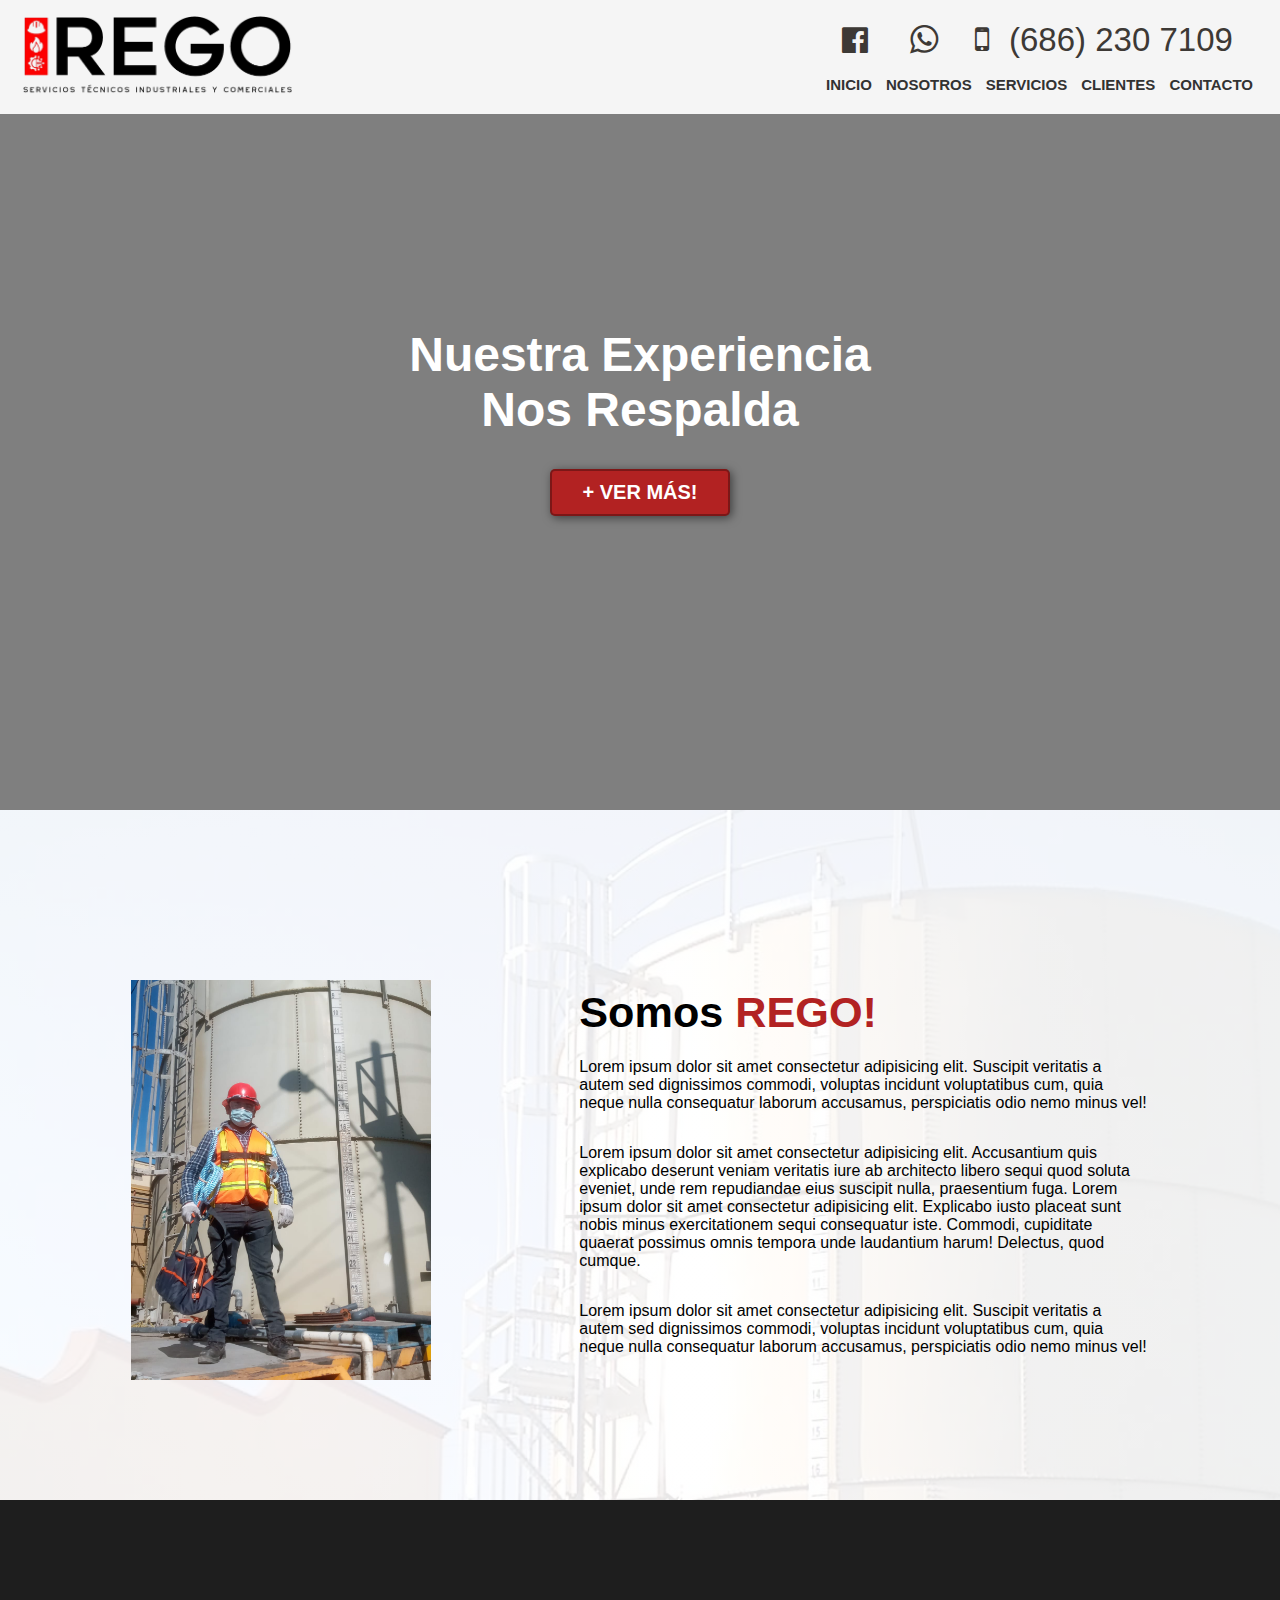
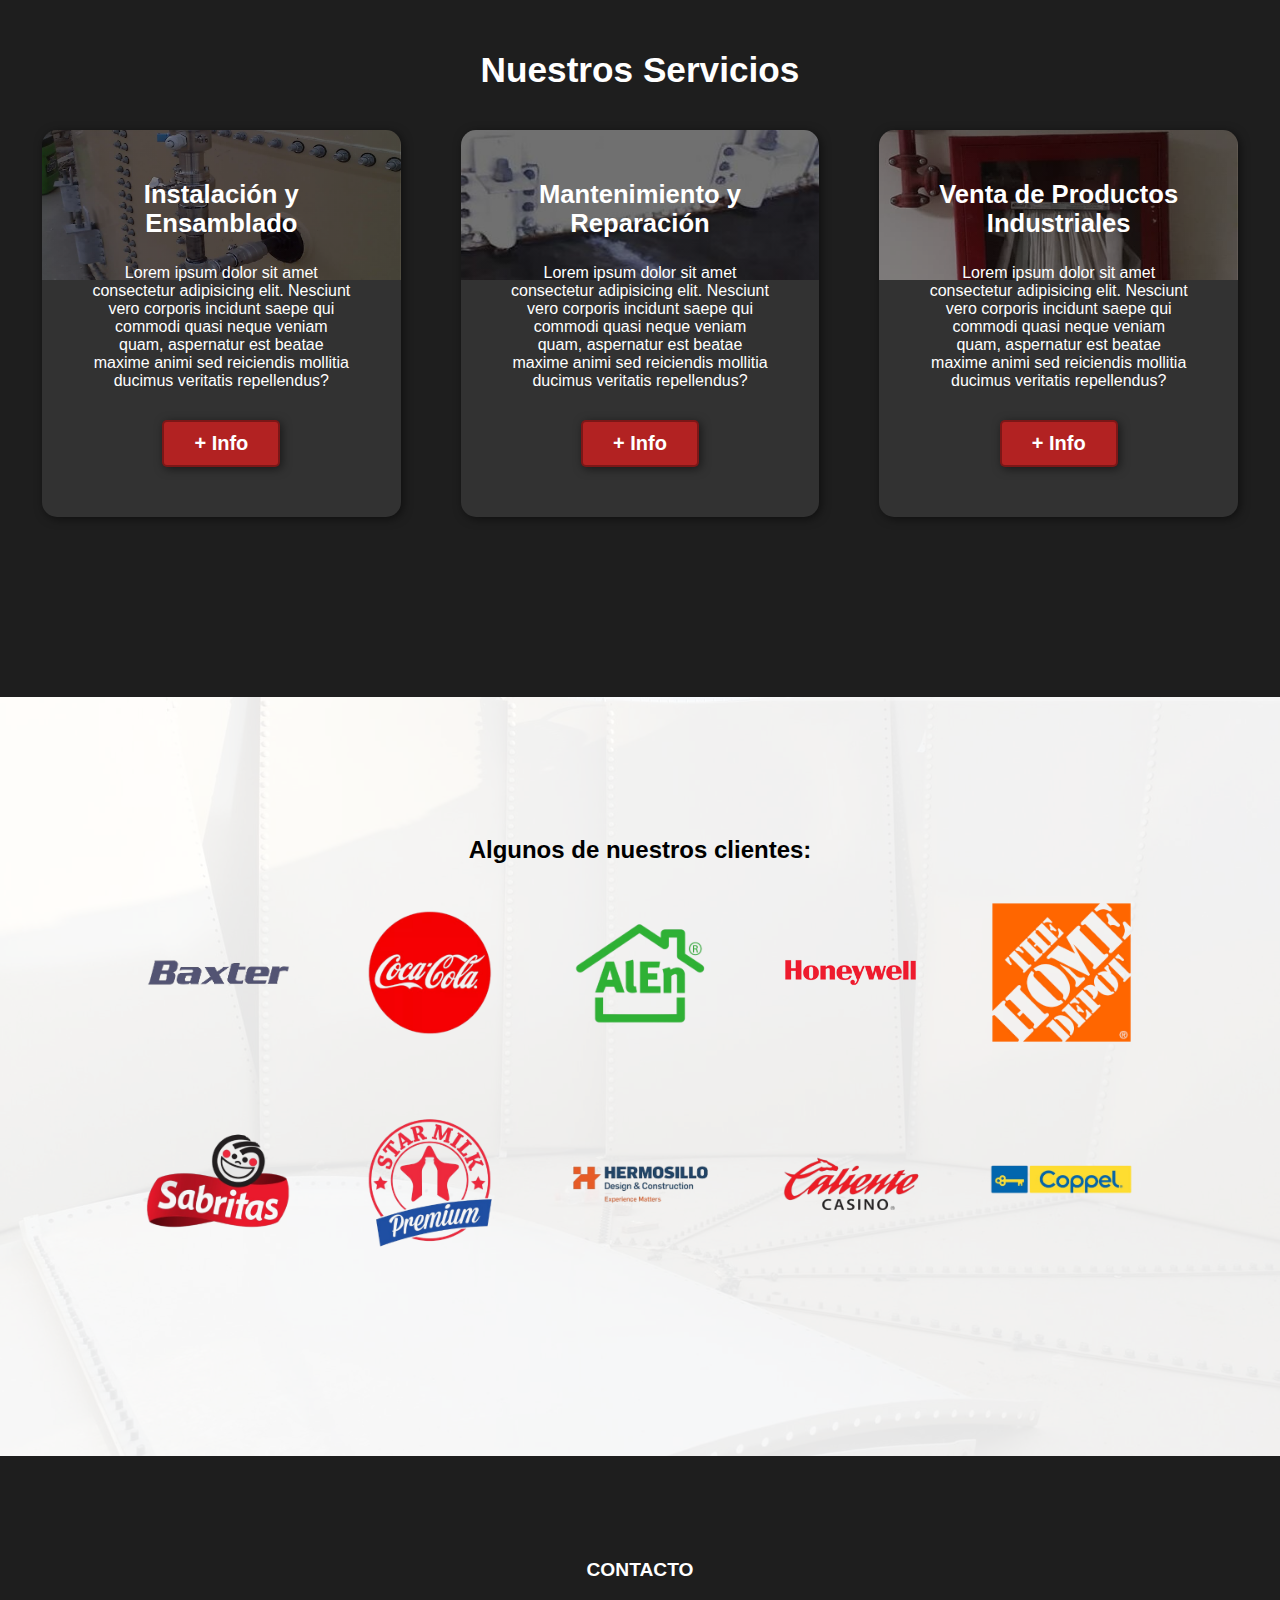
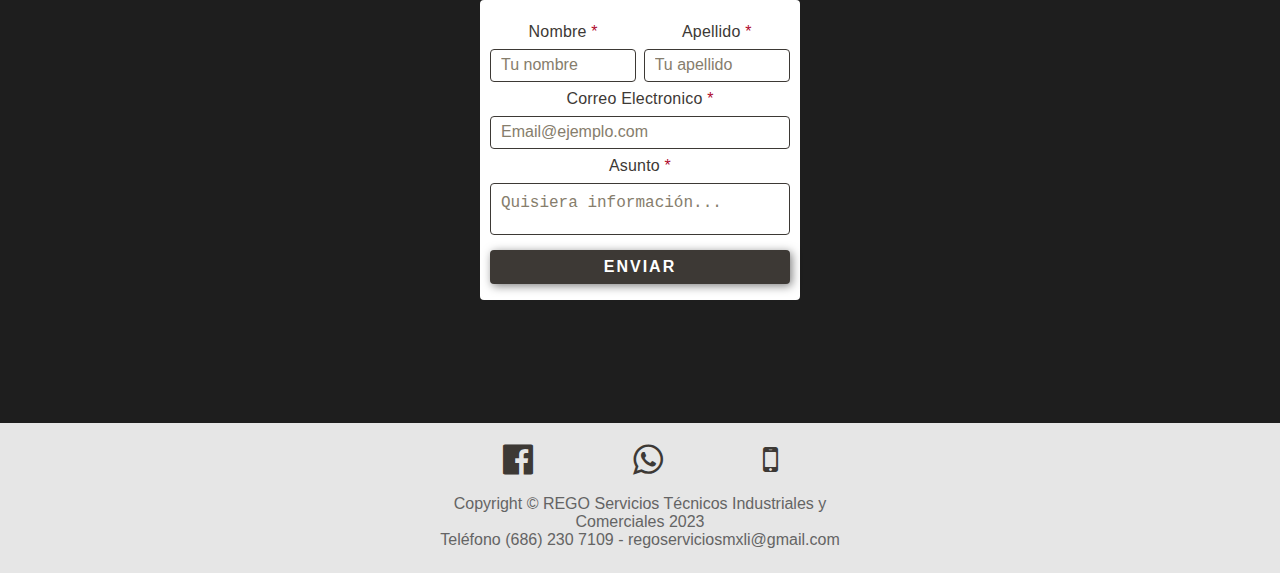
<file: index.html>
<!DOCTYPE html>
<html lang="en">
<head>
    <title>REGO Servicios Técnicos Industriales y Comerciales</title>
    <meta charset="UTF-8">
    <meta name="viewport" content="width=device-width, initial-scale=1">
    <link rel="stylesheet" href="styles.css">
    <link rel="stylesheet" href="https://stackpath.bootstrapcdn.com/font-awesome/4.7.0/css/font-awesome.min.css">
</head>
<body>
    <header>
        <div class="container1">
            <a href="#"><img src="./media/rego-logo.png" class="rego" alt="rego"></a>
        </div>
        <div class="container2">   
            <div class="social-icons">
                <i><a href="https://www.facebook.com/REGOMexicali/" class="fa fa-facebook-official" aria-hidden="true"></a></i>
                <i><a href="//api.whatsapp.com/send?phone=526862307109&text=Me Interesa una cotización" class="fa fa-whatsapp" aria-hidden="true"></a></i>
                <i><a href="tel:+526862307109" class="fa fa-mobile" aria-hidden="true"></a></i><span>(686) 230 7109</span></a></h4>
            </div>
            <nav>
                <a href="#">INICIO</a>
                <a href="#nosotros">NOSOTROS</a>
                <a href="#servicios">SERVICIOS</a>
                <a href="#clientes">CLIENTES</a>
                <a href="#form">CONTACTO</a>
            </nav>
        </div>
    </header>

    <section id="hero">
        <h1>Nuestra Experiencia<br>Nos Respalda</h1>
        <a href="nosotros.html"><button>+ VER MÁS!</button></a>
    </section>

    <section id="nosotros">
        <div class="container">
            <div class="img-container"></div>
            <div class="texto">
                <h2>Somos <span class="color-acento">REGO!</span></h2>
                <p>Lorem ipsum dolor sit amet consectetur adipisicing elit. 
                    Suscipit veritatis a autem sed dignissimos commodi, 
                    voluptas incidunt voluptatibus cum, quia neque nulla 
                    consequatur laborum accusamus, perspiciatis odio nemo minus vel!</p>
                <p>Lorem ipsum dolor sit amet consectetur adipisicing elit. 
                    Accusantium quis explicabo deserunt veniam veritatis 
                    iure ab architecto libero sequi quod soluta eveniet, 
                    unde rem repudiandae eius suscipit nulla, praesentium fuga. 
                    Lorem ipsum dolor sit amet consectetur adipisicing elit. 
                    Explicabo iusto placeat sunt nobis minus exercitationem 
                    sequi consequatur iste. Commodi, cupiditate quaerat possimus 
                    omnis tempora unde laudantium harum! Delectus, quod cumque.</p>
                <p>Lorem ipsum dolor sit amet consectetur adipisicing elit. 
                    Suscipit veritatis a autem sed dignissimos commodi, 
                    voluptas incidunt voluptatibus cum, quia neque nulla 
                    consequatur laborum accusamus, perspiciatis odio nemo minus vel!</p>
            </div>
        </div>
    </section>

    <section id="servicios">
        <div class="container">
            <h2>Nuestros Servicios</h2>
            <div class="servicios">
                <div class="index-carta">
                    <h3>Instalación y Ensamblado</h3>
                    <p>Lorem ipsum dolor sit amet consectetur adipisicing elit. 
                        Nesciunt vero corporis incidunt saepe qui commodi quasi neque veniam quam, 
                        aspernatur est beatae maxime animi sed reiciendis mollitia ducimus veritatis repellendus?</p>
                    <a href="servicios.html#instalacion"><button>+ Info</button></a>
                </div>
                <div class="index-carta">
                    <h3>Mantenimiento y Reparación </h3>
                    <p>Lorem ipsum dolor sit amet consectetur adipisicing elit. 
                        Nesciunt vero corporis incidunt saepe qui commodi quasi neque veniam quam, 
                        aspernatur est beatae maxime animi sed reiciendis mollitia ducimus veritatis repellendus?</p>
                    <a href="servicios.html#mantenimiento"><button>+ Info</button></a>
                </div>
                <div class="index-carta">
                    <h3>Venta de Productos Industriales</h3>
                    <p>Lorem ipsum dolor sit amet consectetur adipisicing elit. 
                        Nesciunt vero corporis incidunt saepe qui commodi quasi neque veniam quam, 
                        aspernatur est beatae maxime animi sed reiciendis mollitia ducimus veritatis repellendus?</p>
                    <a href="servicios.html#venta"><button>+ Info</button></a>
                </div>  
            </div>
        </div>
    </section>

    <section id="clientes">
        <div class="container">
            <h3>Algunos de nuestros clientes:</h3>
                <div class="logos">
                    <ul>
                        <li>
                            <img src="./media/baxter-logo.png" alt="baxter" />
                            <img src="./media/coca-cola-logo.png" alt="coke" />
                            <img src="./media/alen-logo.png" alt="alen" />
                            <img src="./media/honeywell-logo.png" alt="honeywell" />
                            <img src="./media/home-depot-logo.png" alt="home-depot" />
                            <img src="./media/sabritas-logo.png" alt="sabritas" />
                            <img src="./media/star-milk-logo.png" alt="star-milk" />
                            <img src="./media/hermosillo-logo.png" alt="hermosillo" />
                            <img src="./media/caliente-logo.png" alt="caliente" />
                            <img src="./media/coppel-logo.png" alt="coppel" />
                        </li>
                    </ul>
                </div>
        </div>
    </section>

    <section id="form">
        <div id="container">
            <h3>CONTACTO</h3>
            <div class="form-box">
                <form class="c-form" name="c-form" action="https://formsubmit.co/regoserviciosmxli@gmail.com" method="POST">
                    <div class="two-columns">
                        <div class="fieldset">
                            <label class="c-form-label" for="first-name">Nombre<span class="c-form-required"> *</span></label>
                            <input id="first-name" class="c-form-input" type="text" name="your-first-name" placeholder="Tu nombre" required>
                        </div>
      
                        <div class="fieldset">
                            <label class="c-form-label" for="last-name">Apellido<span class="c-form-required"> *</span></label>
                            <input id="last-name" class="c-form-input" type="text" name="your-last-name-name" placeholder="Tu apellido" required>
                        </div>
                    </div>
      
                    <div class="fieldset">
                        <label class="c-form-label" for="email">Correo Electronico<span class="c-form-required"> *</span></label>
                        <input id="email" class="c-form-input" type="email" name="your-email" placeholder="Email@ejemplo.com" required>
                    </div>

                    <div class="fieldset">
                        <label class="c-form-label" for="subject">Asunto<span class="c-form-required"> *</span></label>
                        <textarea id="subject" class="c-form-input" name="your-subject" placeholder="Quisiera información..." required></textarea>
                    </div>
                    <button class="c-form-btn" type="submit">ENVIAR</button>
                    <input type="hidden" name="_next" value="http://127.0.0.1:5500/index.html#">
                </form>
            </div>
        </div>
    </section>

    <footer>
        <div class="container1">
            <i><a href="https://www.facebook.com/REGOMexicali/" class="fa fa-facebook-official" aria-hidden="true"></a></i>
            <i><a href="//api.whatsapp.com/send?phone=526862307109&text=Me Interesa una cotización" class="fa fa-whatsapp" aria-hidden="true"></a></i>
            <i><a href="tel:+526862307109" class="fa fa-mobile" aria-hidden="true"></a></i>
        </div>
        <div class="container2">
            <p>Copyright &copy; REGO Servicios Técnicos Industriales y<br /> Comerciales 2023<br />
            Teléfono (686) 230 7109  - regoserviciosmxli@gmail.com</p>
        </div>
    </footer>
</body>
</html>
</file>
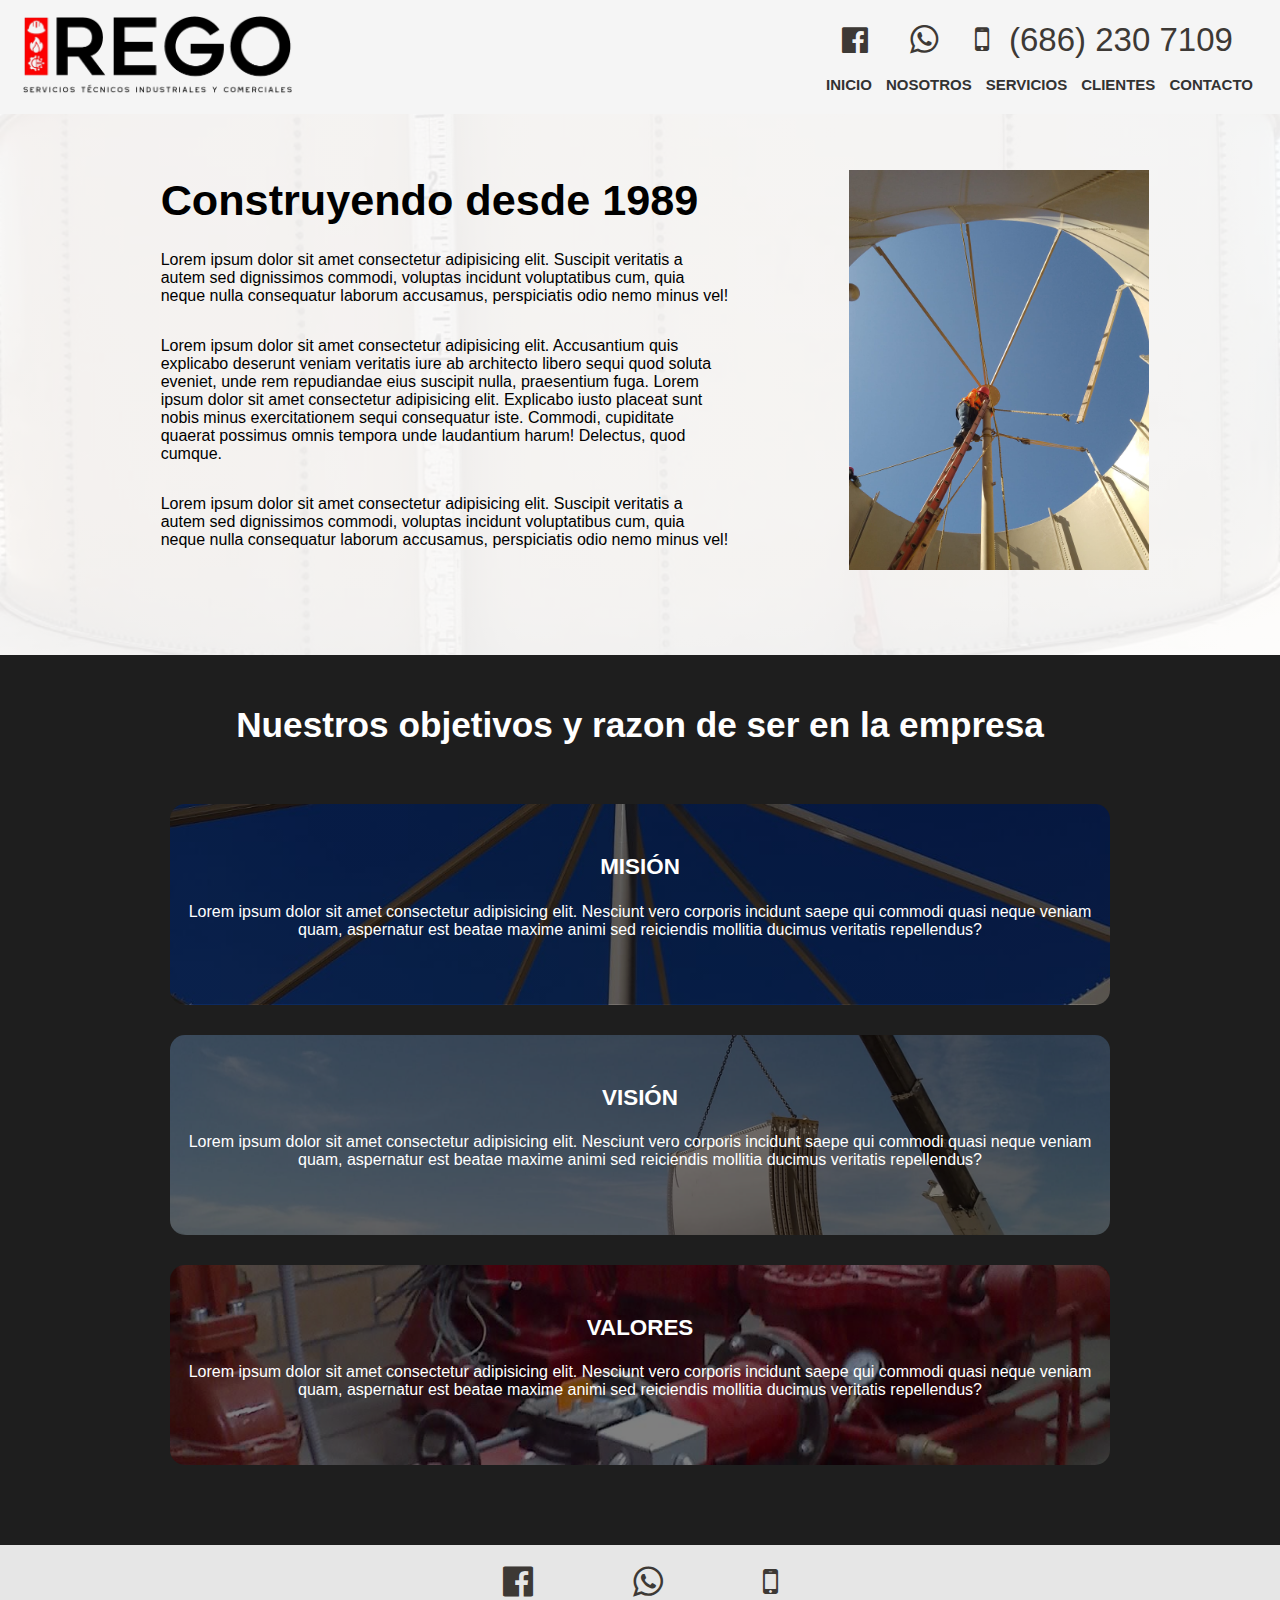
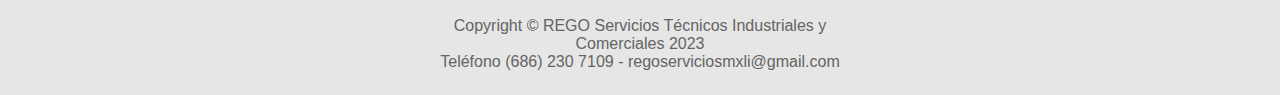
<file: nosotros.html>
<!DOCTYPE html>
<html lang="en">
<head>
    <title>REGO Servicios Técnicos Industriales y Comerciales</title>
    <meta charset="UTF-8">
    <meta name="viewport" content="width=device-width, initial-scale=1">
    <link rel="stylesheet" href="styles.css">
    <link rel="stylesheet" href="https://stackpath.bootstrapcdn.com/font-awesome/4.7.0/css/font-awesome.min.css">
</head>
<body>
    <header>
        <div class="container1">
            <a href="index.html"><img src="./media/rego-logo.png" class="rego" alt="rego"></a>
        </div>
        <div class="container2">   
            <div class="social-icons">
                <i><a href="https://www.facebook.com/REGOMexicali/" class="fa fa-facebook-official" aria-hidden="true"></a></i>
                <i><a href="//api.whatsapp.com/send?phone=526862307109&text=Me Interesa una cotización" class="fa fa-whatsapp" aria-hidden="true"></a></i>
                <i><a href="tel:+526862307109" class="fa fa-mobile" aria-hidden="true"></a></i><span>(686) 230 7109</span></a></h4>
            </div>
            <nav>
                <a href="index.html">INICIO</a>
                <a href="index.html#nosotros">NOSOTROS</a>
                <a href="servicios.html">SERVICIOS</a>
                <a href="index.html#clientes">CLIENTES</a>
                <a href="index.html#form">CONTACTO</a>
            </nav>
        </div>
    </header>

    <section id="nosotros2">
        <div class="container2">
            <div class="img-container2"></div>
            <div class="texto2">
                <h2>Construyendo desde <span class="color-acento2">1989</span></h2>
                <p>Lorem ipsum dolor sit amet consectetur adipisicing elit. 
                    Suscipit veritatis a autem sed dignissimos commodi, 
                    voluptas incidunt voluptatibus cum, quia neque nulla 
                    consequatur laborum accusamus, perspiciatis odio nemo minus vel!</p>
                <p>Lorem ipsum dolor sit amet consectetur adipisicing elit. 
                    Accusantium quis explicabo deserunt veniam veritatis 
                    iure ab architecto libero sequi quod soluta eveniet, 
                    unde rem repudiandae eius suscipit nulla, praesentium fuga. 
                    Lorem ipsum dolor sit amet consectetur adipisicing elit. 
                    Explicabo iusto placeat sunt nobis minus exercitationem 
                    sequi consequatur iste. Commodi, cupiditate quaerat possimus 
                    omnis tempora unde laudantium harum! Delectus, quod cumque.</p>
                <p>Lorem ipsum dolor sit amet consectetur adipisicing elit. 
                    Suscipit veritatis a autem sed dignissimos commodi, 
                    voluptas incidunt voluptatibus cum, quia neque nulla 
                    consequatur laborum accusamus, perspiciatis odio nemo minus vel!</p>
            </div>
        </div>
    </section>

    <section id="objetivos">
        <div class="container">
            <h2>Nuestros objetivos y razon de ser en la empresa</h2>
            <div class="objetivos">
                <div class="carta">
                    <h3>MISIÓN</h3>
                    <p>Lorem ipsum dolor sit amet consectetur adipisicing elit. 
                        Nesciunt vero corporis incidunt saepe qui commodi quasi neque veniam quam, 
                        aspernatur est beatae maxime animi sed reiciendis mollitia ducimus veritatis repellendus?</p>
                </div>
                <div class="carta">
                    <h3>VISIÓN</h3>
                    <p>Lorem ipsum dolor sit amet consectetur adipisicing elit. 
                        Nesciunt vero corporis incidunt saepe qui commodi quasi neque veniam quam, 
                        aspernatur est beatae maxime animi sed reiciendis mollitia ducimus veritatis repellendus?</p>
                </div>
                <div class="carta">
                    <h3>VALORES</h3>
                    <p>Lorem ipsum dolor sit amet consectetur adipisicing elit. 
                        Nesciunt vero corporis incidunt saepe qui commodi quasi neque veniam quam, 
                        aspernatur est beatae maxime animi sed reiciendis mollitia ducimus veritatis repellendus?</p>
                </div>  
            </div>
        </div>
    </section>

    <footer>
        <div class="container1">
            <i><a href="https://www.facebook.com/REGOMexicali/" class="fa fa-facebook-official" aria-hidden="true"></a></i>
            <i><a href="//api.whatsapp.com/send?phone=526862307109&text=Me Interesa una cotización" class="fa fa-whatsapp" aria-hidden="true"></a></i>
            <i><a href="tel:+526862307109" class="fa fa-mobile" aria-hidden="true"></a></i>
        </div>
        <div class="container2">
            <p>Copyright &copy; REGO Servicios Técnicos Industriales y<br /> Comerciales 2023<br />
            Teléfono (686) 230 7109  - regoserviciosmxli@gmail.com</p>
        </div>
    </footer>
</body>
</html>
</file>
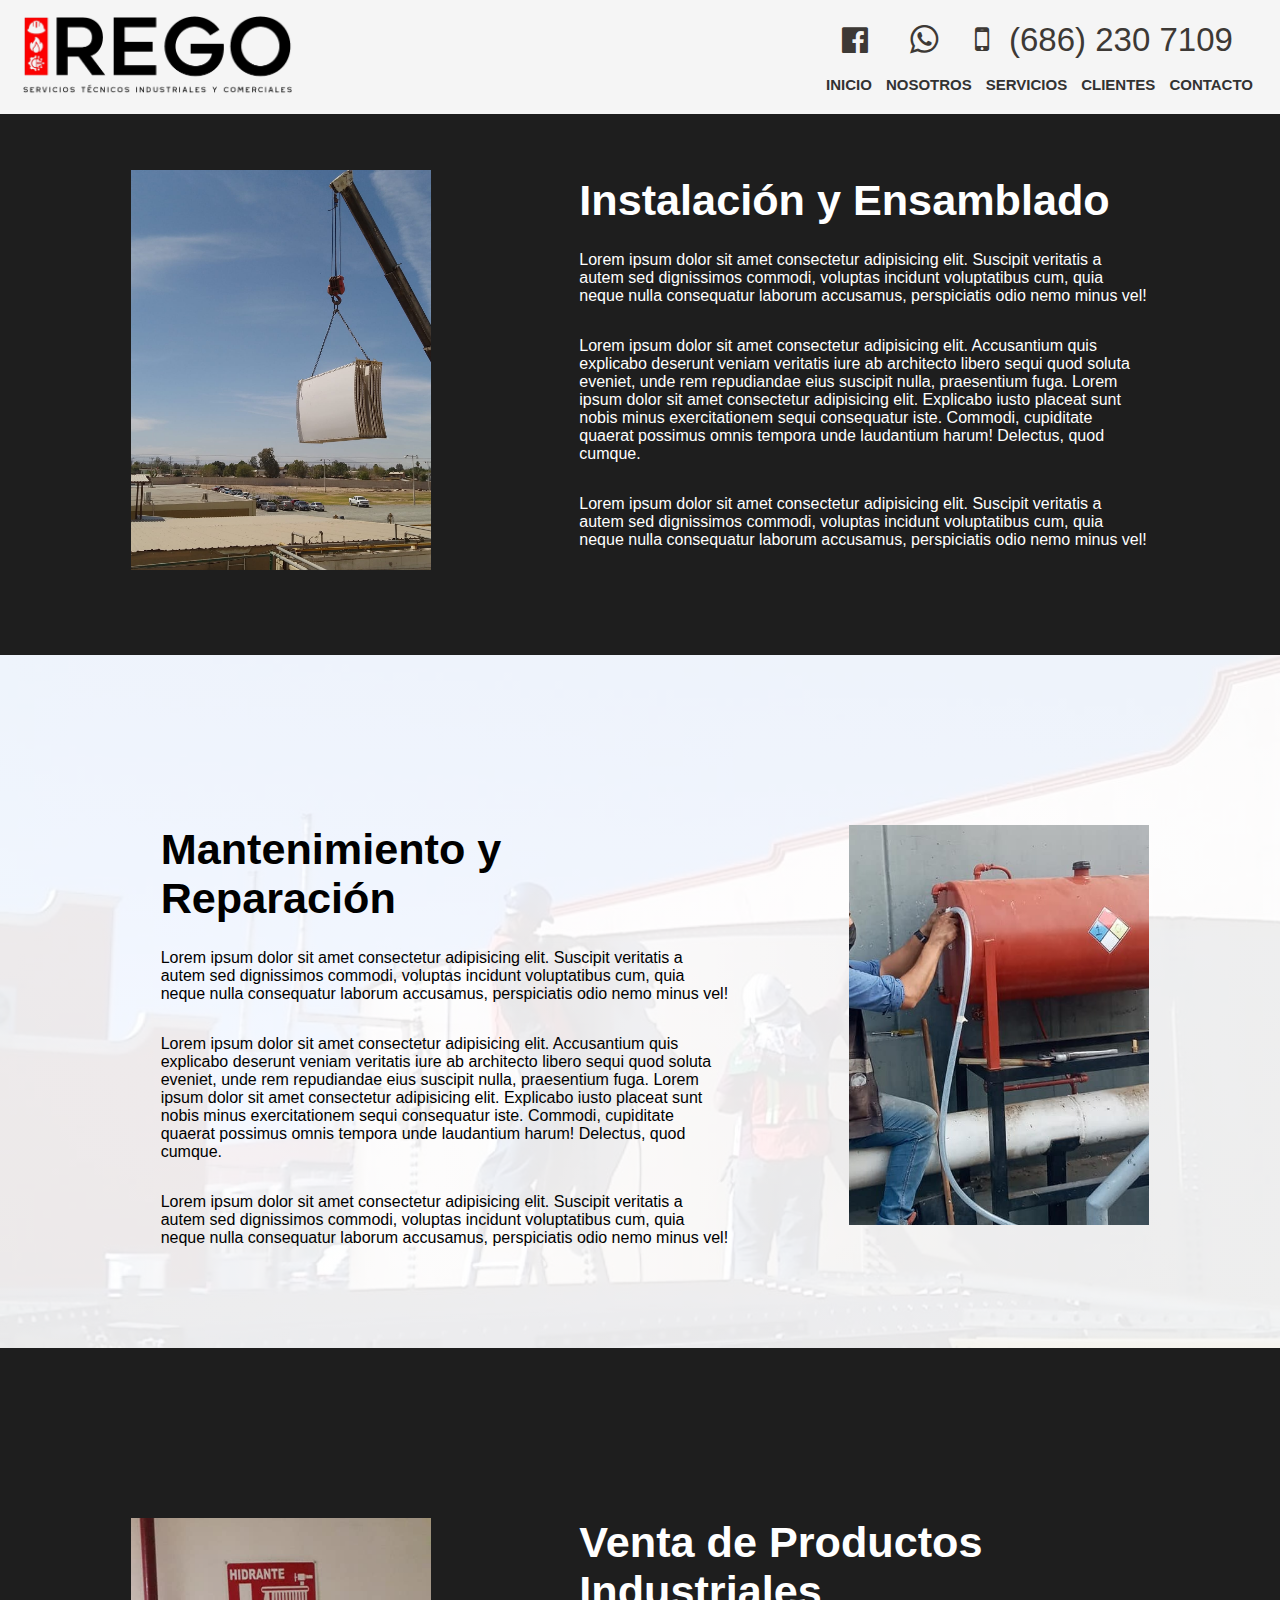
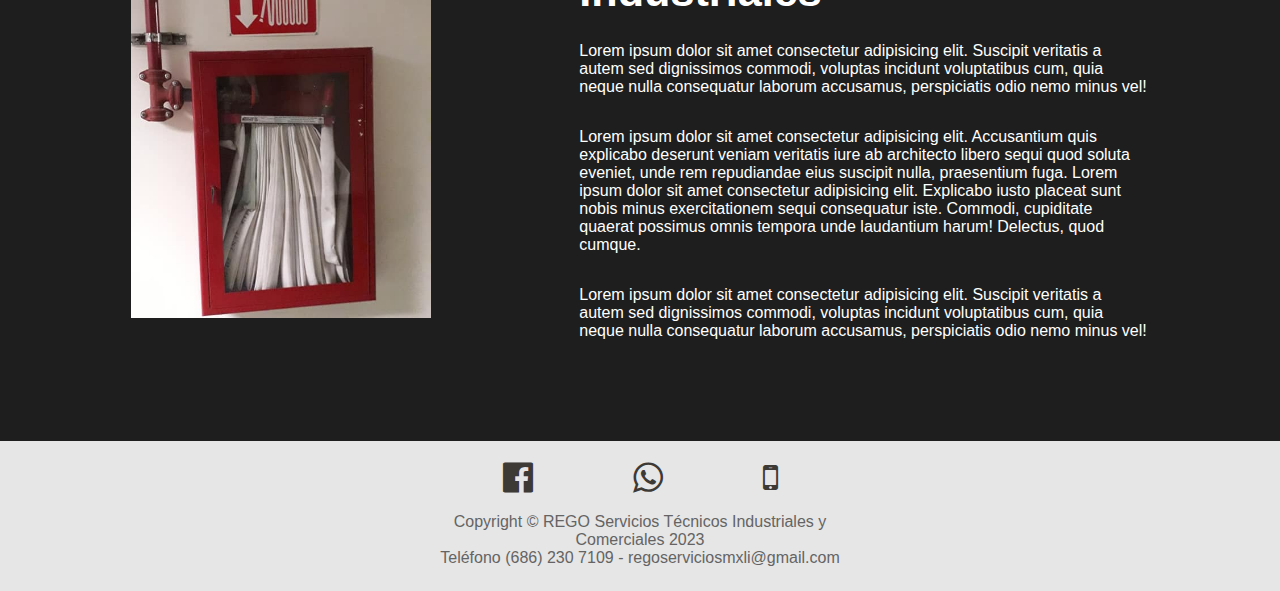
<file: servicios.html>
<!DOCTYPE html>
<html lang="en">
<head>
    <title>REGO Servicios Técnicos Industriales y Comerciales</title>
    <meta charset="UTF-8">
    <meta name="viewport" content="width=device-width, initial-scale=1">
    <link rel="stylesheet" href="styles.css">
    <link rel="stylesheet" href="https://stackpath.bootstrapcdn.com/font-awesome/4.7.0/css/font-awesome.min.css">
</head>
<body>
    <header>
        <div class="container1">
            <a href="index.html"><img src="./media/rego-logo.png" class="rego" alt="rego"></a>
        </div>
        <div class="container2">   
            <div class="social-icons">
                <i><a href="https://www.facebook.com/REGOMexicali/" class="fa fa-facebook-official" aria-hidden="true"></a></i>
                <i><a href="//api.whatsapp.com/send?phone=526862307109&text=Me Interesa una cotización" class="fa fa-whatsapp" aria-hidden="true"></a></i>
                <i><a href="tel:+526862307109" class="fa fa-mobile" aria-hidden="true"></a></i><span>(686) 230 7109</span></a></h4>
            </div>
            <nav>
                <a href="index.html">INICIO</a>
                <a href="nosotros.html">NOSOTROS</a>
                <a href="index.html#servicios">SERVICIOS</a>
                <a href="index.html#clientes">CLIENTES</a>
                <a href="index.html#form">CONTACTO</a>
            </nav>
        </div>
    </header>

    <section id="instalacion">
        <div class="container2">
            <div class="img-container2"></div>
            <div class="texto2">
                <h2>Instalación y Ensamblado</h2>
                <p>Lorem ipsum dolor sit amet consectetur adipisicing elit. 
                    Suscipit veritatis a autem sed dignissimos commodi, 
                    voluptas incidunt voluptatibus cum, quia neque nulla 
                    consequatur laborum accusamus, perspiciatis odio nemo minus vel!</p>
                <p>Lorem ipsum dolor sit amet consectetur adipisicing elit. 
                    Accusantium quis explicabo deserunt veniam veritatis 
                    iure ab architecto libero sequi quod soluta eveniet, 
                    unde rem repudiandae eius suscipit nulla, praesentium fuga. 
                    Lorem ipsum dolor sit amet consectetur adipisicing elit. 
                    Explicabo iusto placeat sunt nobis minus exercitationem 
                    sequi consequatur iste. Commodi, cupiditate quaerat possimus 
                    omnis tempora unde laudantium harum! Delectus, quod cumque.</p>
                <p>Lorem ipsum dolor sit amet consectetur adipisicing elit. 
                    Suscipit veritatis a autem sed dignissimos commodi, 
                    voluptas incidunt voluptatibus cum, quia neque nulla 
                    consequatur laborum accusamus, perspiciatis odio nemo minus vel!</p>
            </div>
        </div>
    </section>

    <section id="mantenimiento">
        <div class="container3">
            <div class="img-container3"></div>
            <div class="texto2">
                <h2>Mantenimiento y Reparación</h2>
                <p>Lorem ipsum dolor sit amet consectetur adipisicing elit. 
                    Suscipit veritatis a autem sed dignissimos commodi, 
                    voluptas incidunt voluptatibus cum, quia neque nulla 
                    consequatur laborum accusamus, perspiciatis odio nemo minus vel!</p>
                <p>Lorem ipsum dolor sit amet consectetur adipisicing elit. 
                    Accusantium quis explicabo deserunt veniam veritatis 
                    iure ab architecto libero sequi quod soluta eveniet, 
                    unde rem repudiandae eius suscipit nulla, praesentium fuga. 
                    Lorem ipsum dolor sit amet consectetur adipisicing elit. 
                    Explicabo iusto placeat sunt nobis minus exercitationem 
                    sequi consequatur iste. Commodi, cupiditate quaerat possimus 
                    omnis tempora unde laudantium harum! Delectus, quod cumque.</p>
                <p>Lorem ipsum dolor sit amet consectetur adipisicing elit. 
                    Suscipit veritatis a autem sed dignissimos commodi, 
                    voluptas incidunt voluptatibus cum, quia neque nulla 
                    consequatur laborum accusamus, perspiciatis odio nemo minus vel!</p>
            </div>
        </div>
    </section>

    <section id="venta">
        <div class="container4">
            <div class="img-container4"></div>
            <div class="texto2">
                <h2>Venta de Productos Industriales</h2>
                <p>Lorem ipsum dolor sit amet consectetur adipisicing elit. 
                    Suscipit veritatis a autem sed dignissimos commodi, 
                    voluptas incidunt voluptatibus cum, quia neque nulla 
                    consequatur laborum accusamus, perspiciatis odio nemo minus vel!</p>
                <p>Lorem ipsum dolor sit amet consectetur adipisicing elit. 
                    Accusantium quis explicabo deserunt veniam veritatis 
                    iure ab architecto libero sequi quod soluta eveniet, 
                    unde rem repudiandae eius suscipit nulla, praesentium fuga. 
                    Lorem ipsum dolor sit amet consectetur adipisicing elit. 
                    Explicabo iusto placeat sunt nobis minus exercitationem 
                    sequi consequatur iste. Commodi, cupiditate quaerat possimus 
                    omnis tempora unde laudantium harum! Delectus, quod cumque.</p>
                <p>Lorem ipsum dolor sit amet consectetur adipisicing elit. 
                    Suscipit veritatis a autem sed dignissimos commodi, 
                    voluptas incidunt voluptatibus cum, quia neque nulla 
                    consequatur laborum accusamus, perspiciatis odio nemo minus vel!</p>
            </div>
        </div>
    </section>

    <footer>
        <div class="container1">
            <i><a href="https://www.facebook.com/REGOMexicali/" class="fa fa-facebook-official" aria-hidden="true"></a></i>
            <i><a href="//api.whatsapp.com/send?phone=526862307109&text=Me Interesa una cotización" class="fa fa-whatsapp" aria-hidden="true"></a></i>
            <i><a href="tel:+526862307109" class="fa fa-mobile" aria-hidden="true"></a></i>
        </div>
        <div class="container2">
            <p>Copyright &copy; REGO Servicios Técnicos Industriales y<br /> Comerciales 2023<br />
            Teléfono (686) 230 7109  - regoserviciosmxli@gmail.com</p>
        </div>
    </footer>
</body>
</html>
</file>
<file: styles.css>
*{
    box-sizing: border-box;
}

html{
    scroll-behavior: smooth;
}

body{
    font-family: 'Roboto', sans-serif;
    margin: 0;
}

h1{ font-size: 3.5em;}
h2{ font-size: 2.7em;}
h3{ font-size: 2em;}
p{ font-size: 1em;}
ul{ list-style: none;}
li{ font-size: 1.25em;}

button{
    font-size: 1.25em;
    font-weight: bold;
    padding: 10px 30px;
    border-radius: 5px;
    border: 2px solid rgba(0,0,0,0.3);
    box-shadow: 2px 2px 10px rgba(0,0,0,0.5);
    color: white;
    background-color: firebrick;
}

button:hover{
    background-color: gray;
}

.container{
    max-width: 2400px;
    margin: auto;
}

.color-acento{ color:firebrick; 
}

header{
    background-color: rgb(245,245,245);
}

header .container1{
    display: block;
    text-align: center;
}

header .rego{
    width: 300px;
    padding-top: 50px;
    padding-bottom: 5px;
}

header .container2{
    display: flex;
    flex-direction: column;
    align-items: center;
}

header .social-icons{
    display: hidden;
}

.social-icons .fa-facebook-official{
    color: #3d3935;
    font-size: 25px;
    margin: 0px 5px;
}

.social-icons .fa-whatsapp{
    color: #3d3935;
    font-size: 25px;
    margin: 0px 5px;
}

.social-icons .fa-mobile{
    color: #3d3935;
    font-size: 25px;
    margin: 0px 5px 0px 10px;
}

.social-icons span{
    font-size: 25px;
    padding: 0px 9px 0px 0px;
}

header nav{
    display: flex;
    flex-direction: row;
    text-align: center;
    padding-top: 7px;
    padding-bottom: 7px;
    font-size: 10px;
}

header a{
    padding: 5px 7px;
    text-decoration: none;
    font-weight: bold;
    color: rgb(50, 50, 50);
}

header a:hover{
    color: firebrick;
}

#hero{
    display: flex;
    align-items: center;
    justify-content: center;
    text-align: center;
    flex-direction: column;
    height: 90vh;
    background-image: linear-gradient(
        0deg,
        rgba(0,0,0,0.5),
        rgba(0,0,0,0.5)
    );
    background-repeat: no-repeat;
    background-size: cover;
    background-position: center center;
    animation: changeBackground 45s infinite;
}

@keyframes changeBackground{
    0% {
        background-image: url('./media/tank1.jpg');
    }
    16.6% {
        background-image: url('./media/tank2.jpeg');
    }
    33.2% {
        background-image: url('./media/tank3.jpeg');
    }
    49.8% {
        background-image: url('./media/tank8.jpeg');
    }
    66.4% {
        background-image: url('./media/tank7.jpeg');
    }
    100% {
        background-image: url('./media/tank1.jpg');
    }
}

#hero h1{
    color: white;
}

#hero button{
    font-size: 1.25em;
}

#nosotros .container{
    text-align: center;
    padding: 20px 12px 120px;
    background-image: linear-gradient(rgba(255, 255, 255, 0.90),
    rgba(255, 255, 255, 0.90)),
    url('./media/background-tank4.jpg');
    background-size: cover;
}

/* nosotros region nosotros.html */

#nosotros2 .container2{
    text-align: center;
    padding: 5px 12px 40px;
    background-image: linear-gradient(rgba(255, 255, 255, 0.90),
    rgba(255, 255, 255, 0.90)),
    url('./media/background-tank1.jpg');
    background-size: cover;
}

/* servicios region servicios.html */

#instalacion .container2{
    text-align: center;
    padding: 5px 12px 40px;
    background-color: rgb(30,30,30);
}

#instalacion .container2 h2{
    color: white;
}

#instalacion .container2 p{
    color: white;
}

#mantenimiento .container3{
    text-align: center;
    padding: 5px 12px 40px;
    background-color: white;
    background-image: linear-gradient(rgba(255, 255, 255, 0.90),
    rgba(255, 255, 255, 0.90)),
    url('./media/background-tank3.jpg');
    background-size: cover;
}

#mantenimiento .container3 h2{
    color: black;
}

#mantenimiento .container3 p{
    color: black;
}

#venta .container4{
    text-align: center;
    padding: 5px 12px 40px;
    background-color: rgb(30,30,30);
}

#venta .container4 h2{
    color: white;
}

#venta .container4 p{
    color: white;
}

/* servicios region index.html */

#servicios{
    background-color: rgb(30,30,30);
    color: white;
    text-align: center;
}

#servicios .container{
    padding: 50px 12px;
}

#servicios h2{
    margin-top: 0;
    font-size: 2.2em;
}

#servicios h3{
    margin-top: 0;
    font-size: 1.4em;
}

#servicios p{
    display: none;
}

#servicios .index-carta{
    background-position: center center;
    background-size: cover;
    padding: 50px 0px;
    margin: 30px;
    border-radius: 15px;
}

.index-carta:first-child{
    background-image: linear-gradient(
        0deg,
        rgba(0,0,0,0.5),
        rgba(0,0,0,0.5)
    )
    ,url("media/tank5-crop.jpeg");
}

.index-carta:nth-child(2){
    background-image: linear-gradient(
        0deg,
        rgba(0,0,0,0.5),
        rgba(0,0,0,0.5)
    )
    ,url("media/fuga.jpeg");
}

.index-carta:nth-child(3){
    background-image: linear-gradient(
        0deg,
        rgba(0,0,0,0.5),
        rgba(0,0,0,0.5)
    )
    ,url("media/manguera.jpeg");
}

/* objetivos region nosotros.html */

#objetivos{
    background-color: rgb(30,30,30);
    color: white;
    text-align: center;
}

#objetivos .container{
    padding: 50px 12px;
    display: flex;
    flex-direction: column;
    align-items: center;
}

#objetivos h2{
    margin-top: 0;
    font-size: 2.2em;
}

#objetivos h3{
    margin-top: 0;
    font-size: 1.4em;
}

#objetivos p{
    display: flex;
}

#objetivos .carta{
    background-position: center center;
    background-size: cover;
    padding: 50px 0px;
    margin: 30px;
    border-radius: 15px;
    max-width: 940px;
}

.carta:first-child{
    background-image: linear-gradient(
        0deg,
        rgba(0,0,0,0.5),
        rgba(0,0,0,0.5)
    )
    ,url("media/tank6.jpg");
}

.carta:nth-child(2){
    background-image: linear-gradient(
        0deg,
        rgba(0,0,0,0.5),
        rgba(0,0,0,0.5)
    )
    ,url("media/ensamble.jpg");
}

.carta:nth-child(3){
    background-image: linear-gradient(
        0deg,
        rgba(0,0,0,0.5),
        rgba(0,0,0,0.5)
    )
    ,url("media/tubos2.jpeg");
}

/* clientes region index.html */

#clientes .container{
    text-align: center;
    padding: 50px 12px;
    padding-top: 30px;
    background-image: linear-gradient(rgba(255, 255, 255, 0.90),
    rgba(255, 255, 255, 0.90)),
    url('./media/background-tank2.jpg');
    background-size: cover;
}

#clientes ul{
    padding: 0px;
}

#clientes h3{
    font-size: 26px;
}

#clientes li{
    margin: 16px 0px;
    font-weight: bold;
}

.logos img{
    min-width: 150px;
    max-width: 175px;
    width: 40%;
    margin: 15px;
    padding: 15px;
}

#form{
    display: flex;
    flex-direction: column;
    justify-content: center;
    align-items: center;
    text-align: center;
    background-color: rgb(30,30,30);
    color: white;
    height: 78vh;
}

#form h2{
    font-size: 9vw;
    margin: 10px;
}

#form h3{
    font-size: 23px;
}

#form button{
    font-size: 1em;
}

.form-box{
    width: 100%;
    max-width: 400px;
    padding: 10px 15px;
    border-radius: 4px;
    background-color: #fff;
}
  .c-form{
    display: flex;
    flex-direction: column;
    width: 100%;
}
  .c-form-label{
    display: inline-block;
    margin: .5rem 0;
    color: #3d3935;
    letter-spacing: .2px;
    font-size: 1rem;
}
  .c-form-input{
    width: 100%;
    padding: 15px 10px;
    border: 1px solid #3d3935;
    border-radius: 4px;
    background-color: #fff;
    color: #3d3935;
    outline: 0;
}
  .c-form-input::placeholder{
    color: #867d6c;
    font-size: 1rem;
}
  .c-form-required {
    color: #b0092d;
}
  textarea.c-form-input{
    width: 100%;
    min-height: 5ch;
    max-height: 120ch;
    padding: 5px;
    resize: none;
}
  .two-columns{
    display: grid;
    grid-template-columns: 100%;
}
  fieldset{
    margin: .4rem 0;
    padding: 0;
    border: none;
}
  .c-form-btn{
    width: 100%;
    margin-top: 10px;
    padding: 15px;
    border: none;
    border-radius: 4px;
    background-color: #3d3935;
    color: #fff;
    font-size: 1.125rem;
    letter-spacing: 2px;
    text-align: center;
    outline: none;
    cursor: pointer;
}

footer{
    background-color: rgb(230,230,230);
}

footer .container1{
    height: 50px;
    display: flex;
    justify-content: center;
    align-items: center;
    flex-direction: row;
}

footer .container1 a{
    text-decoration: none;
}

footer a{
    padding: 4px 25px;
    margin: 23px 25px 10px;
}

footer i{
    font-size: 35px;
}

footer .fa-facebook-official{
    color: rgb(61, 57, 53);
}

footer .fa-whatsapp{
    color: rgb(61, 57, 53);
}

footer .fa-mobile{
    color: rgb(61, 57, 53);
}

footer .container2{
    height: 100px;
    display: flex;
    justify-content: center;
    align-items: center;
    flex-direction: column;
    text-align: center;
}

footer p{
    margin-bottom: 30px;
    margin: 4px 5px 6px;
    padding: 10px 12px 10px 12px;
    color: rgb(100,100,100);
    text-align: center;
}

@media (min-width: 850px){
    header{
        position: fixed;
        width: 100%;
        display: flex;
        justify-content: space-between;
    }

    header .container1{
        display: inline-block;
        flex-direction: row;
    }

    header .rego{
        width: 300px;
        padding: 15px
    }

    header .container2{
        display: inline-block;
        flex-direction: column;
        justify-content: space-between;
    }

    header .container2 p{
        font-size: 2.5em;
    }

    header .social-icons{
        padding: 8px;
        height: 50px;
        font-size: 25px;
    }

    .social-icons .fa-facebook-official{
        padding: 5px 5px 5px 5px;
        margin: 10px 10px 15px;
        font-size: 30px;
        color: #3d3935;
    }

    .social-icons .fa-whatsapp{
        padding: 5px 10px 5px;
        margin: 10px 10px 15px;
        font-size: 33px;
        color: #3d3935;
    }

    .social-icons .fa-mobile{
        padding: 5px 5px 5px;
        margin: 10px 5px 15px;
        font-size: 33px;
        color: #3d3935;
    }

    .social-icons span{
        padding: 5px 5px 5px;
        margin: 10px 5px 15px;
        font-size: 33px;
        color: #3d3935;
    }

    header nav{
        height: 62px;
        display: flex;
        flex-direction: row;
        padding-bottom: 0;
        padding-right: 20px;
        align-items: center;
    }

    header nav a{
        font-size: 15px;
    }

    #hero h1{
        font-size: 3em;
    }

    /* nosotros region index.html */

    #nosotros .container{
        display: flex;
        padding-top: 170px;
        justify-content: space-evenly;
    }

    #nosotros .texto{
        width: 50%;
        max-width: 600px;
        text-align: initial;
        padding-left: 30px;
        display: flex;
        flex-direction: column;
        justify-content: center;
    }

    #nosotros .texto p{
        font-size: 16px;
    }

    #nosotros h2{
        margin-top: 0px;
        margin-bottom: 5px;
    }

    #nosotros .img-container{
        background-image: url("media/somos.jpeg");
        background-size: cover;
        background-position: center center;
        height: 400px;
        width: 300px; 
    }

    /* nosotros region nosotros.html */

    #nosotros2 .container2{
        display: flex;
        flex-direction: row-reverse;
        padding-top: 170px;
        padding-bottom: 85px;
        justify-content: space-evenly;
    }

    #nosotros2 .texto2{
        width: 50%;
        max-width: 600px;
        text-align: initial;
        padding-left: 30px;
        display: flex;
        flex-direction: column;
        justify-content: center;
    }

    #nosotros2 .texto2 p{
        font-size: 16px;
    }

    #nosotros2 h2{
        margin-top: 0px;
        margin-bottom: 10px;
    }

    #nosotros2 .img-container2{
        background-image: url("media/trabajando.jpg");
        background-size: cover;
        background-position: center center;
        height: 400px;
        width: 300px; 
    }

    /* servicios region servicios.html */

    #instalacion .container2{
        display: flex;
        padding-top: 170px;
        padding-bottom: 85px;
        justify-content: space-evenly;
        background-color: rgb(30,30,30);
    }

    #instalacion .container2 p{
        font-size: 16px;
        color: white;
    }

    #instalacion .container2 h2{
        margin-top: 0px;
        margin-bottom: 10px;
        color: white;
    }

    #instalacion .img-container2{
        background-image: url("media/ensamble.jpg");
        background-size: cover;
        background-position: center center;
        height: 400px;
        width: 300px; 
    }

    #instalacion .texto2{
        width: 50%;
        max-width: 600px;
        text-align: initial;
        padding-left: 30px;
        display: flex;
        flex-direction: column;
        justify-content: center;
    }

    #instalacion .texto2 p{
        font-size: 16px;
    }

    #instalacion h2{
        margin-top: 0px;
        margin-bottom: 10px;
    }

    #mantenimiento .container3{
        display: flex;
        flex-direction: row-reverse;
        padding-top: 170px;
        padding-bottom: 85px;
        justify-content: space-evenly;
        background-color: white;
    }

    #mantenimiento .container3 p{
        font-size: 16px;
        color: black;
    }

    #mantenimiento .container3 h2{
        margin-top: 0px;
        margin-bottom: 10px;
        color: black;
    }

    #mantenimiento .img-container3{
        background-image: url("media/mantenimiento.jpg");
        background-size: cover;
        background-position: center center;
        height: 400px;
        width: 300px; 
    }

    #mantenimiento .texto2{
        width: 50%;
        max-width: 600px;
        text-align: initial;
        padding-left: 30px;
        display: flex;
        flex-direction: column;
        justify-content: center;
    }

    #mantenimiento .texto2 p{
        font-size: 16px;
    }

    #mantenimiento h2{
        margin-top: 0px;
        margin-bottom: 10px;
    }

    #venta .container4{
        display: flex;
        padding-top: 170px;
        padding-bottom: 85px;
        justify-content: space-evenly;
        background-color: rgb(30,30,30);
    }

    #venta .container4 p{
        font-size: 16px;
        color: white;
    }

    #venta .container4 h2{
        margin-top: 0px;
        margin-bottom: 10px;
        color: white;
    }

    #venta .img-container4{
        background-image: url("media/manguera-completo.jpg");
        background-size: cover;
        background-position: center center;
        height: 400px;
        width: 300px; 
    }

    #venta .texto2{
        width: 50%;
        max-width: 600px;
        text-align: initial;
        padding-left: 30px;
        display: flex;
        flex-direction: column;
        justify-content: center;
    }

    #venta .texto2 p{
        font-size: 16px;
    }

    #venta h2{
        margin-top: 0px;
        margin-bottom: 10px;
    }

    /* end region */

    #servicios .servicios{
        display: flex;
        justify-content: center;
    }

    #servicios .container{
        padding: 150px 12px;
    }

    #servicios p{
        display: block;
        margin-bottom: 30px;
    }

    #servicios h2{
        font-size: 2.2em;
        margin-bottom: 10px;
    }

    #servicios h3{
        margin-top: 0;
        font-size: 1.6em;
    }

    #servicios .index-carta{
        padding: 50px;
        background-size: 100% 150px;
        background-repeat: no-repeat;
        background-position-y: 0;
        background-color: rgba(50, 50, 50, 1);
        box-shadow: 2px 2px 10px rgba(0,0,0,0.5);
    }

    #servicios .index-carta p{
        font-size: 16px;
    }

    .index-carta:first-child{
        background-image: linear-gradient(
            0deg,
            rgba(0,0,0,0.5),
            rgba(0,0,0,0.5)
        )
        ,url("media/tank5-crop.jpeg");
    }

    .index-carta:nth-child(2){
        background-image: linear-gradient(
            0deg,
            rgba(0,0,0,0.5),
            rgba(0,0,0,0.5)
        )
        ,url("media/crop-fuga.jpeg");
    }

    .index-carta:nth-child(3){
        background-image: linear-gradient(
            0deg,
            rgba(0,0,0,0.5),
            rgba(0,0,0,0.5)
        )
        ,url("media/manguera.jpeg");
    }

    /* objetivos region nosotros.html */ 

    #objetivos .carta:first-child{
        background-image: linear-gradient(
            0deg,
            rgba(0,0,0,0.5),
            rgba(0,0,0,0.5)
        )
        ,url("media/tank6.jpg");
    }

    #objetivos .carta:nth-child(2){
        background-image: linear-gradient(
            0deg,
            rgba(0,0,0,0.5),
            rgba(0,0,0,0.5)
        )
        ,url("media/ensamble.jpg");
    }

    #objetivos .carta:nth-child(3){
        background-image: linear-gradient(
            0deg,
            rgba(0,0,0,0.5),
            rgba(0,0,0,0.5)
        )
        ,url("media/tubos2.jpeg");
    }

    /* objetivos end region nosotros.html*/

    #clientes .container{
        text-align: center;
        margin-top: 0%;
        padding-top: 5%;
        padding-bottom: 150px;
    }

    #clientes .container h3{
        font-size: 1.5em;
        margin-top: 75px;
        margin-bottom: 6px;
    }

    .logos ul{
        margin-top: 0px;
    }

    #clientes li {
        margin: 0px;
    }

    .logos img{
        width: 15%;
        margin: 15px;
        padding: 15px;
    }

    #form{
        height: 63vh;
    }

    #form #container{
        height: 400px;
        width: 320px
    }

    #form h3{
        font-size: 1.5vw;
    }

    #form .form-box{
        height: 75%;
        max-width: 450px;
        padding: 15px 10px;
    }

    .c-form-input {
        width: 100%;
        padding: 8px 10px;
        border: 1px solid #3d3935;
        border-radius: 4px;
        background-color: #fff;
        color: #3d3935;
        outline: 0;
    }

    #form h2{
        font-size: 5em;
    }

    textarea.c-form-input{
        width: 100%;
        min-height: 1%;
        max-height: 120ch;
        padding: 10px;
        resize: none;
    }

    .c-form-btn{
        width: 100%;
        margin-top: 11px;
        padding: 8px;
        border: none;
        border-radius: 4px;
        background-color: #3d3935;
        color: #fff;
        font-size: 1.125rem;
        letter-spacing: 2px;
        text-align: center;
        outline: none;
        cursor: pointer;
    }

    .two-columns{
        grid-template-columns: 48.7804878% 48.7804878%;
        grid-column-gap: 2.43902439%;
    }

    footer .container1 a{
        text-decoration: none;
    }

    footer a{
        padding: 4px 25px;
        margin: 27px 25px 4px;
    }
          
    footer .container2{
        text-decoration: none;
        height: 100px;
        display: flex;
        justify-content: center;
        align-items: center;
    }

    footer .container2 p{
        font-size: 16px;
        text-align: center;
    }

}   

@media (min-width: 1200px) {
    #clientes{
        background-position-x: calc(100vw - 800px);
    }

    .two-columns{
        grid-template-columns: 48.7804878% 48.7804878%;
        grid-column-gap: 2.43902439%;
      }

}
</file>
